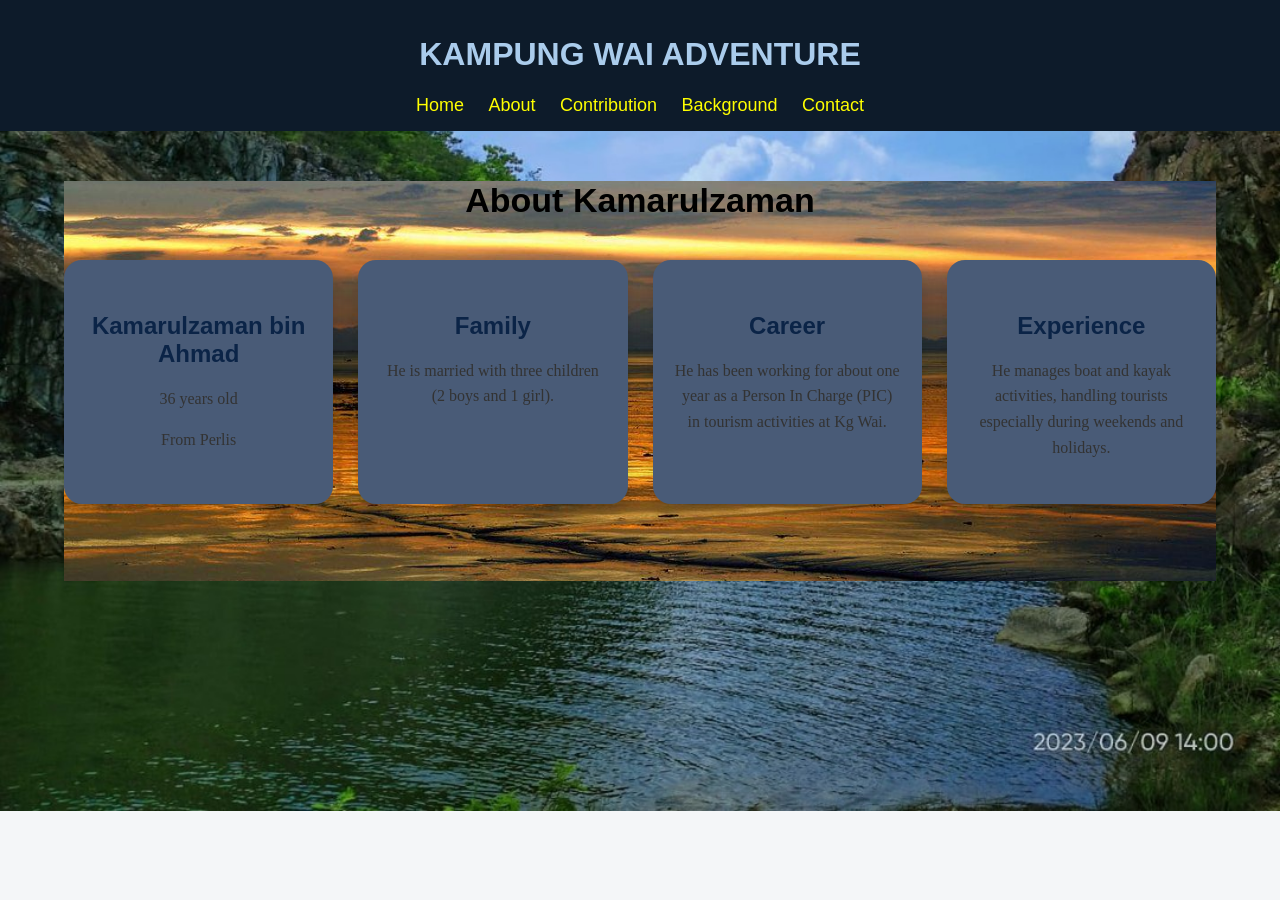
<file: about.html>
<!DOCTYPE html>
<html>
<head>
    <title>Kg Wai Adventure</title>
    <link rel="stylesheet" href="style.css">
</head>
<body>

<header>
    <h1>KAMPUNG WAI ADVENTURE</h1>
    <nav>
        <a href="index.html">Home</a>
        <a href="about.html">About</a>
        <a href="contribution.html">Contribution</a>
        <a href="background.html">Background</a>
        <a href ="contact.html">Contact</a>
    </nav>

    </header>
    <section class="about-section">
    <section class="hero-background">
    <h2>About Kamarulzaman</h2>

    <div class="cards-container">

        <div class="about-card">
            <h3>Kamarulzaman bin Ahmad</h3>
            <p>36 years old</p>
            <p>From Perlis</p>
        </div>

        <div class="about-card">
            <h3>Family</h3>
            <p>He is married with three children (2 boys and 1 girl).</p>
        </div>

        <div class="about-card">
            <h3>Career</h3>
            <p>He has been working for about one year as a Person In Charge (PIC) in tourism activities at Kg Wai.</p>
        </div>

        <div class="about-card">
            <h3>Experience</h3>
            <p>He manages boat and kayak activities, handling tourists especially during weekends and holidays.</p>
        </div>
</div>
    </div>
    </section>
</section>
</body>
</html>
</file>
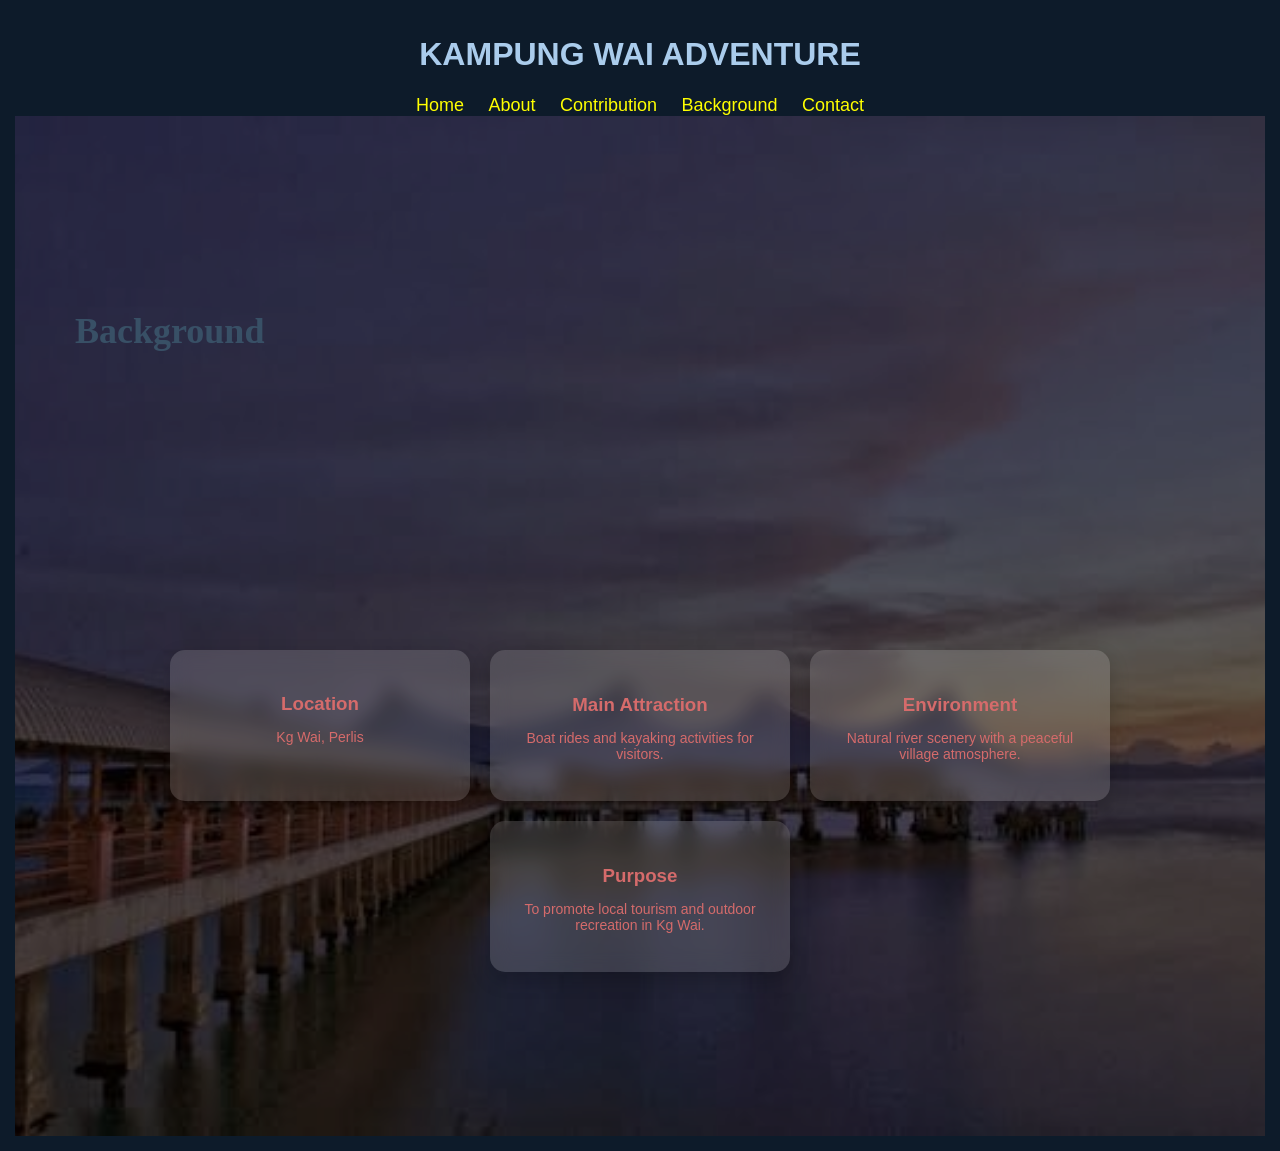
<file: background.html>
<!DOCTYPE html>
<html>
<head>
    <title>Kg Wai Adventure</title>
    <link rel="stylesheet" href="style.css">
</head>
<body>

<header>
    <h1>KAMPUNG WAI ADVENTURE</h1>
    <nav>
        <a href="index.html">Home</a>
        <a href="about.html">About</a>
        <a href="contribution.html">Contribution</a>
        <a href="background.html">Background</a>
        <a href ="contact.html">Contact</a>
    </nav>
    <section class="background-section">

    <h1>Background</h1>

    <div class="card-container">

        <div class="glass-card">
            <h3>Location</h3>
            <p>Kg Wai, Perlis</p>
        </div>

        <div class="glass-card">
            <h3>Main Attraction</h3>
            <p>Boat rides and kayaking activities for visitors.</p>
        </div>

        <div class="glass-card">
            <h3>Environment</h3>
            <p>Natural river scenery with a peaceful village atmosphere.</p>
        </div>

        <div class="glass-card">
            <h3>Purpose</h3>
            <p>To promote local tourism and outdoor recreation in Kg Wai.</p>
        </div>

    </div>

</section>
        </div>
        </section>
    </body>
</html>
</file>
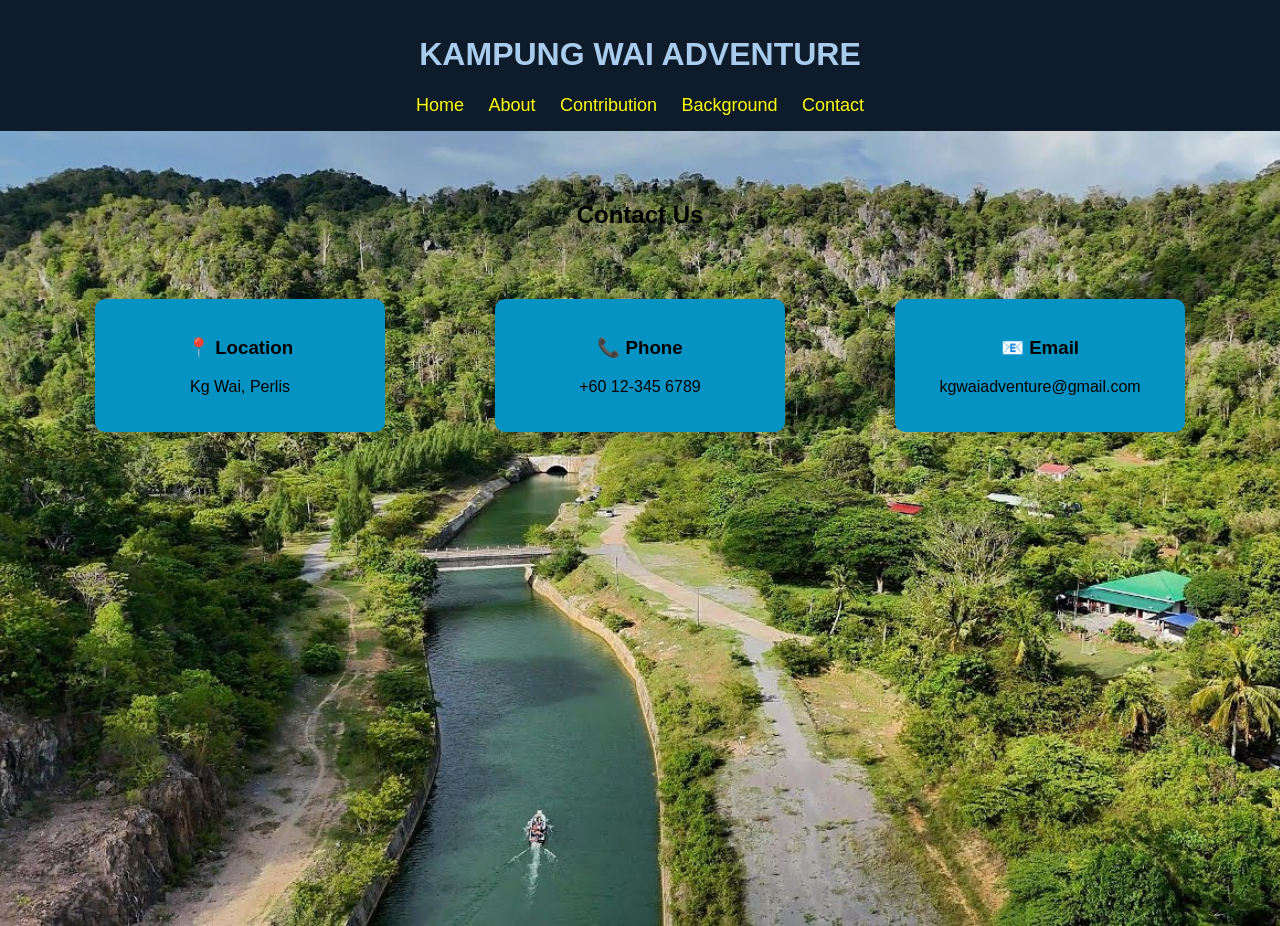
<file: contact.html>
<!DOCTYPE html>
<html>
<head>
    <title>KAMPUNG WAI ADVENTURE</title>
    <link rel="stylesheet" href="style.css">
</head>
<body>

<header>
    <h1>KAMPUNG WAI ADVENTURE</h1>
    <nav>
        <a href="index.html">Home</a>
        <a href="about.html">About</a>
        <a href="contribution.html">Contribution</a>
        <a href="background.html">Background</a>
        <a href ="contact.html">Contact</a>
    </nav>
    <title>Contact</title>
    <link rel="stylesheet" href="style.css">
</head>
<body>


</header>
<section class="contact-section">

    <h1>Contact Us</h1>

    <div class="contact-container">


        <div class="card">
            <h3>📍 Location</h3>
            <p>Kg Wai, Perlis</p>
        </div>

        <div class="card">
            <h3>📞 Phone</h3>
            <p>+60 12-345 6789</p>
        </div>

        <div class="card">
            <h3>📧 Email</h3>
            <p>kgwaiadventure@gmail.com</p>
        </div>

    </div>

   <div class="map">
    <iframe 
        src="https://maps.google.com/maps?q=Kampung%20Wai%20Perlis&t=&z=15&ie=UTF8&iwloc=&output=embed"
        width="100%" 
        height="350" 
        style="border:0;" 
        loading="lazy">
    </iframe>
</div>
</section>

</header>
</body>
</html>
</file>
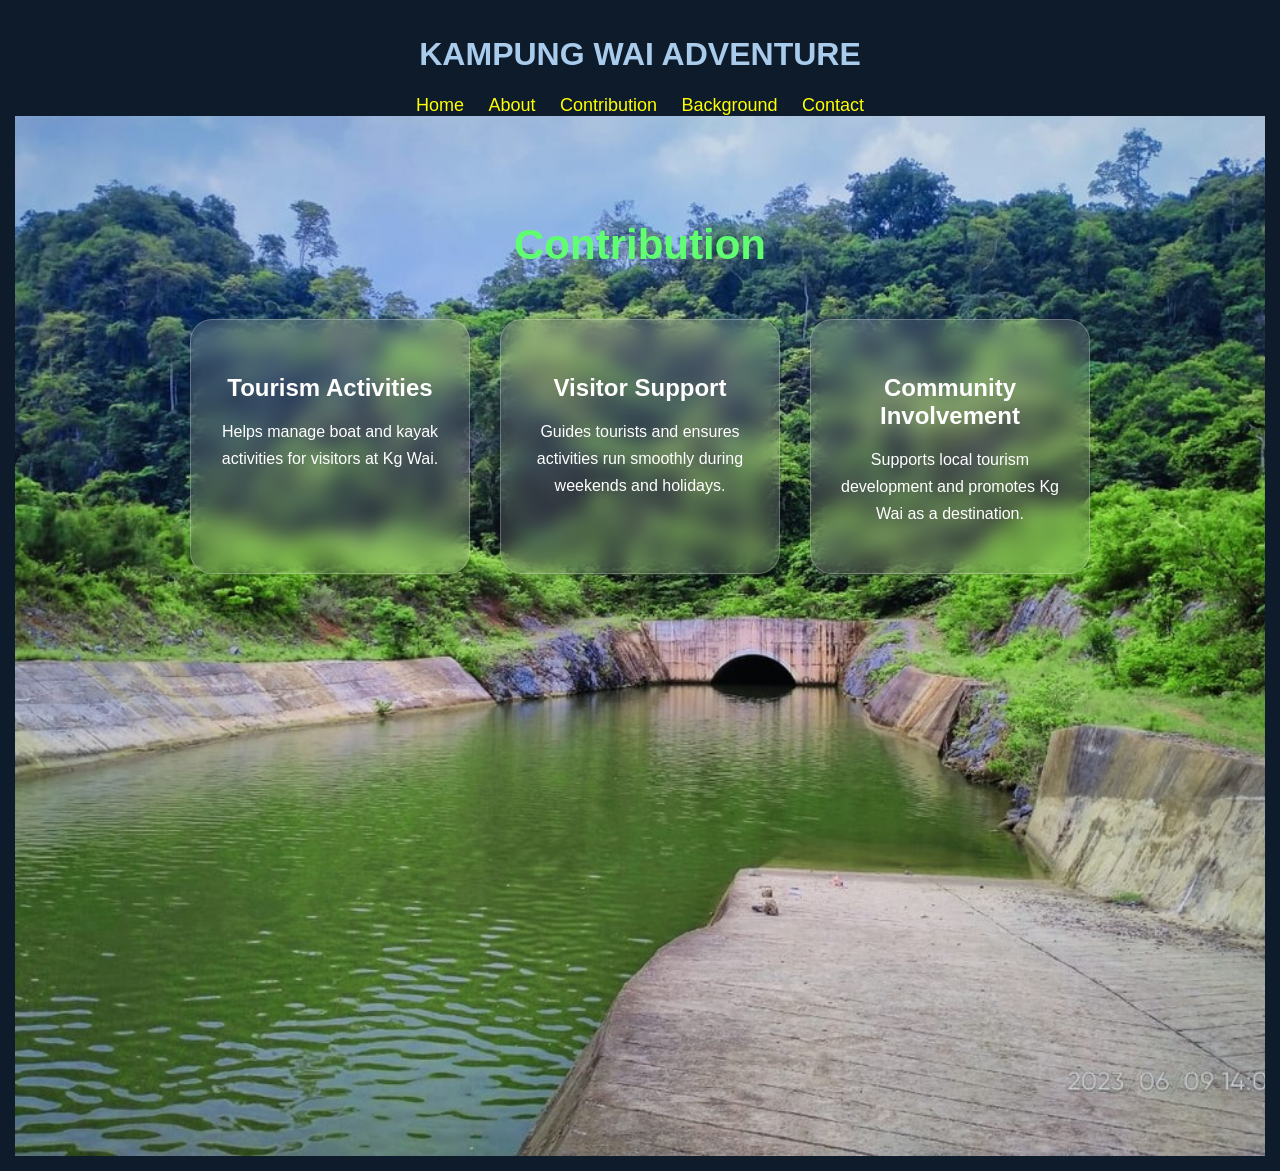
<file: contribution.html>
<!DOCTYPE html>
<html>
<head>
    <title>Kg Wai Adventure</title>
    <link rel="stylesheet" href="style.css">
</head>
<body>

<header>
    <h1>KAMPUNG WAI ADVENTURE</h1>
    <nav>
        <a href="index.html">Home</a>
        <a href="about.html">About</a>
        <a href="contribution.html">Contribution</a>
        <a href="background.html">Background</a>
        <a href ="contact.html">Contact</a>
    </nav>
    <section class="contribution-section">
    <h2>Contribution</h2>

    <div class="contribution-cards">

        <div class="contribution-card">
            <h3>Tourism Activities</h3>
            <p>
                Helps manage boat and kayak activities for visitors at Kg Wai.
            </p>
        </div>

        <div class="contribution-card">
            <h3>Visitor Support</h3>
            <p>
                Guides tourists and ensures activities run smoothly during weekends and holidays.
            </p>
        </div>

        <div class="contribution-card">
            <h3>Community Involvement</h3>
            <p>
                Supports local tourism development and promotes Kg Wai as a destination.
            </p>
        </div>

    </div>
</section>
    </body>
</html>
</file>
<file: style.css>
body {
    margin: 0;
    font-family: Arial;
      background-image: url("kayaak.jpg");
    background-size: cover;
    background-position: center;
    background-repeat: no-repeat;
}
header {
    background: #111;
    color: rgb(34, 40, 158);
    padding: 15px;
    text-align: center;
}
.card {
    background: rgb(199, 60, 9);
    padding: 20px;
    width: 300px;
    margin: 50px auto;
    border-radius: 12px;
    text-align: center;
    box-shadow: 0 4px 10px rgba(0,0,0,0.15);
}
nav a {
    color: rgb(255, 255, 255);
    margin: 10px;
    text-decoration: none;
}

.hero {
    background: url("bg.jpg");
    background-size: cover;
    color: rgb(200, 50, 42);
    padding: 100px;
    text-align: center;
}

.contribution-section {
    min-height: 100vh;
    padding: 70px 8%;
    background-image: url(river.jpg);
    background-size: cover;
    background-position: center;
    background-repeat: no-repeat;
    
}
.contribution-section h2 {
    text-align: center;
    font-size: 42px;
    color: rgb(95, 255, 113);
    margin-bottom: 50px;
}


.contribution-cards {
    display: flex;
    justify-content: center;
    gap: 30px;
    flex-wrap: wrap;
}

.contribution-card {
    width: 280px;
    padding: 30px 25px;
    border-radius: 22px;
    backdrop-filter: blur(10px);
    background: rgba(255, 255, 255, 0.14);
    border: 1px solid rgba(255, 255, 255, 0.25);
    color: white;
    transition: 0.3s ease;
    box-sizing: border-box;
}

.contribution-card:hover {
    transform: translateY(-8px);
    background: rgba(255, 255, 255, 0.22);
}
.contribution-card h3 {
    font-size: 24px;
    margin-bottom: 15px;
}


.contribution-card p {
    line-height: 1.7;
    font-size: 16px;
}


@media (max-width: 900px) {
    .contribution-cards {
        flex-direction: column;
        align-items: center;
    }

    .contribution-card {
        width: 90%;
        max-width: 420px;
    }
}
.content {
    display: flex;
    justify-content: center;
    gap: 20px;
    padding: 30px;
}
.background-section {
    min-height: 100vh;
    padding: 70px 8%;
    background-image: linear-gradient(
        rgba(8, 18, 35, 0.72),
        rgba(8, 18, 35, 0.72)
    ),
    url("images/kampungwai.jpg");
    background-size: cover;
    background-position: center;
    background-repeat: no-repeat;

    display: flex;
    align-items: center;
    justify-content: space-between;
    gap: 50px;
    flex-wrap: wrap;
}


.background-section {
    min-height: 100vh;
    padding: 60px;
    text-align: center;

    background: linear-gradient(135deg, #1e3c72, #2a5298);
    color: rgb(27, 13, 13);
}

.background-section h1 {
    margin-bottom: 40px;
}

.card-container {
    display: flex;
    justify-content: center;
    gap: 20px;
    flex-wrap: wrap;
}
.glass-card {
    width: 250px;
    padding: 25px;
    border-radius: 15px;

    background: rgba(255, 255, 255, 0.15);
    backdrop-filter: blur(10px);

    box-shadow: 0 8px 20px rgba(0,0,0,0.2);
}

.glass-card h3 {
    margin-bottom: 10px;
}

.glass-card p {
    font-size: 14px;
}

.glass-card:hover {
    transform: translateY(-5px);
    transition: 0.3s;
}


@media (max-width: 850px) {
    .background-section {
        flex-direction: column;
        align-items: flex-start;
    }

    .background-left h2 {
        font-size: 36px;
    }
}
.card {
    background: rgb(4, 147, 195);
    padding: 20px;
    width: 250px;
    border-radius: 10px;
    box-shadow: 0 4px 8px rgba(0,0,0,0.1);
}
body {
    margin: 0;
    font-family: Arial;
    background-color: #f4f6f8;
}
header {
    background-color: #0d1b2a;
    color: rgb(170, 204, 236);
    text-align: center;
    padding: 15px;
}
nav a {
    color: rgb(201, 136, 136);
    text-decoration: none;
    margin: 0 18px;
    font-size: 18px;
}

.background-section {
    position: relative;
    min-height: 100vh;
    padding: 60px;
    text-align: center;
    color: rgb(213, 107, 107);

    background: url("sea.jpg");
    background-size: cover;
    background-position: center;
}

.background-section::before {
    content: "";
    position: absolute;
    top: 0;
    left: 0;
    width: 100%;
    height: 100%;

    background: rgba(0, 0, 0, 0.6); /* makes text readable */
    z-index: 0;
}

.background-section h1 {
    font-size: 36px;
    font-family:  Georgia;
    text-align: center;
    color: #8cc8ff;

}
nav a:hover {
    color: #8cc8ff;
}
.about-section {
    width: 90%;
    margin: 50px auto 80px;

}
.about-section h2 {
    text-align: center;
    margin-bottom: 40px;
    font-size: 34px;
}

.cards-container {
    display: grid;
    grid-template-columns: repeat(4, 1fr);
    gap: 25px;
}

.about-card {
    background: #495b77;
    color: #333;
    padding: 28px 22px;
    border-radius: 18px;
    min-height: 220px;
    text-align: center;
    box-sizing: border-box;
    box-shadow: 0 6px 18px rgba(0,0,0,0.15);
}
.hero-background {
    height: 400px;
    background-image: url("perlis.jpg");
    background-size: cover;
    background-position: center;
    background-repeat: no-repeat;
}

.about-card h3 {
    color: #0b2447;
    margin-bottom: 18px;
    font-size: 24px;
}
.about-card p {
    line-height: 1.6;
    font-size: 16px;
    font-family: 'Times New Roman';
    font-style: normal;
}
@media (max-width: 1000px) {
    .cards-container {
        grid-template-columns: repeat(2, 1fr);
    }
}

@media (max-width: 650px) {
    .cards-container {
        grid-template-columns: 1fr;
    }
}
nav a {
    color: rgb(255, 255, 0);
    margin: 10px;
    text-decoration: none;
}
.contact-section {
    padding: 50px;
    text-align: center;
    background-image: url(boat.jpg);
    background-repeat: no-repeat;
    background-size: cover;
    background-position: 0%;
}
.contact-container {
    display: grid;
    grid-template-columns: repeat(auto-fit, minmax(250px, 1fr));
    gap: 20px;
    margin-bottom: 40px;
}

.map {
    margin-top: 20px;
    border-radius: 10px;
    overflow: hidden;
}

footer {
    background: #111;
    color: rgb(230, 84, 0);
    text-align: center;
    padding: 10px;
}
</file>
